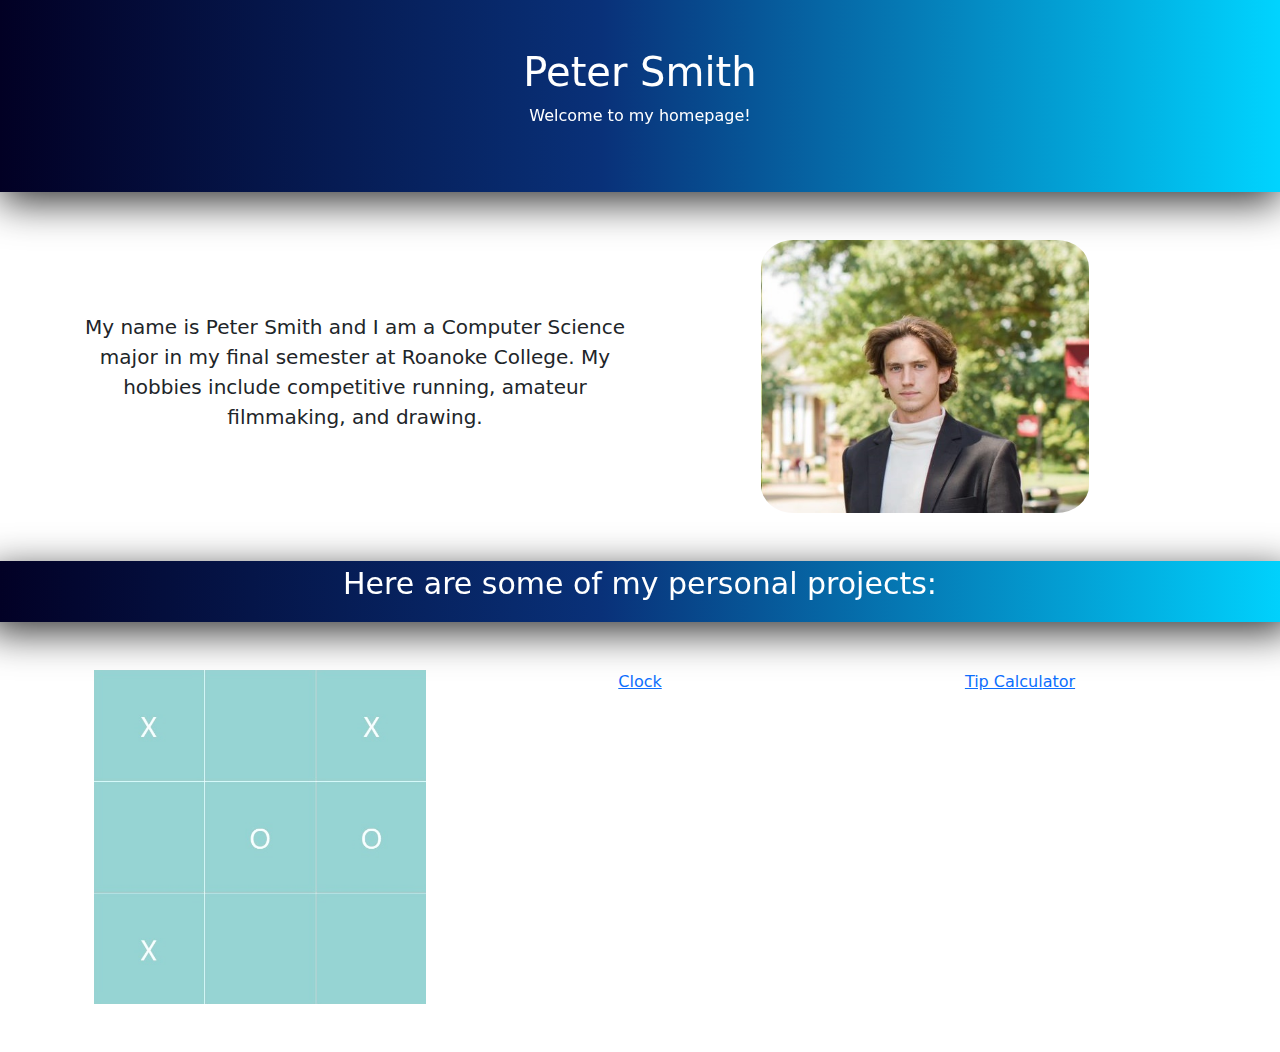
<file: index.html>
<!-- COPYRIGHT PETER SMITH 2022 -->
<!DOCTYPE html>
<html>

<head>
	<title>Peter Smith</title>
	<meta charset ="utf-8">
	<meta name="viewport" content="width=device-width, initial-scale = 1">	
	<link href="https://cdn.jsdelivr.net/npm/bootstrap@5.2.1/dist/css/bootstrap.min.css" rel="stylesheet">
  	<script src="https://cdn.jsdelivr.net/npm/bootstrap@5.2.1/dist/js/bootstrap.bundle.min.js"></script>
	<link rel = "stylesheet" href = "index.css">
</head>
<body>
	
	<div class = "container-fluid p-5 text-white text-center header-gradient">
		<h1> Peter Smith</h1>
		<p> Welcome to my homepage!</p>
	</div>


	<div class = "container mt-5 justify-content-end">
		<div class = "row h-100 text-center">
			<div class = "col mt-5">
				<br>
				<p style = "font-size:20px;"> My name is Peter Smith and I am a Computer Science major in my final semester at Roanoke College. My hobbies include competitive running, amateur filmmaking, and drawing.</p>
			</div>
			<div class = "col h-100">
				<img src = "http://pmsmith0491.github.io/res/peter.jpg" alt = "Peter Smith" style = "width:60%; height:60%; object-fit:cover; border-radius:10%;">
			</div>
		</div>
	</div>

	<div class = "row h-100 mt-5 text-center header-gradient text-white">
			<p style = "font-size: 30px;"> Here are some of my personal projects: </p>
	</div>


	<div class ="container mt-5 mb-5">
		<div class = "row text-center">
				
			<div class = "col-sm-4">
				<div class = "container">
					<a href = "http://pmsmith0491.github.io/tictactoe.html">
						<img src = "http://pmsmith0491.github.io/res/tictactoe.jpg" class = "imagelink">
						<div class = "overlay">
							<div class = "text">2-Player TicTacToe</div>
						</div>
					</a>
				</div>
			</div>
			<div class = "col-sm-4" class = "container">
				<a href = "http://pmsmith0491.github.io/clock.html">Clock</a>			
			</div>		
			<div class = "col-sm-4" class = "container">
				<a href = "http://pmsmith0491.github.io/tipcalculator.html">Tip Calculator</a>			
			</div>					
		</div>	
	</div>


</body>
</html>
</file>
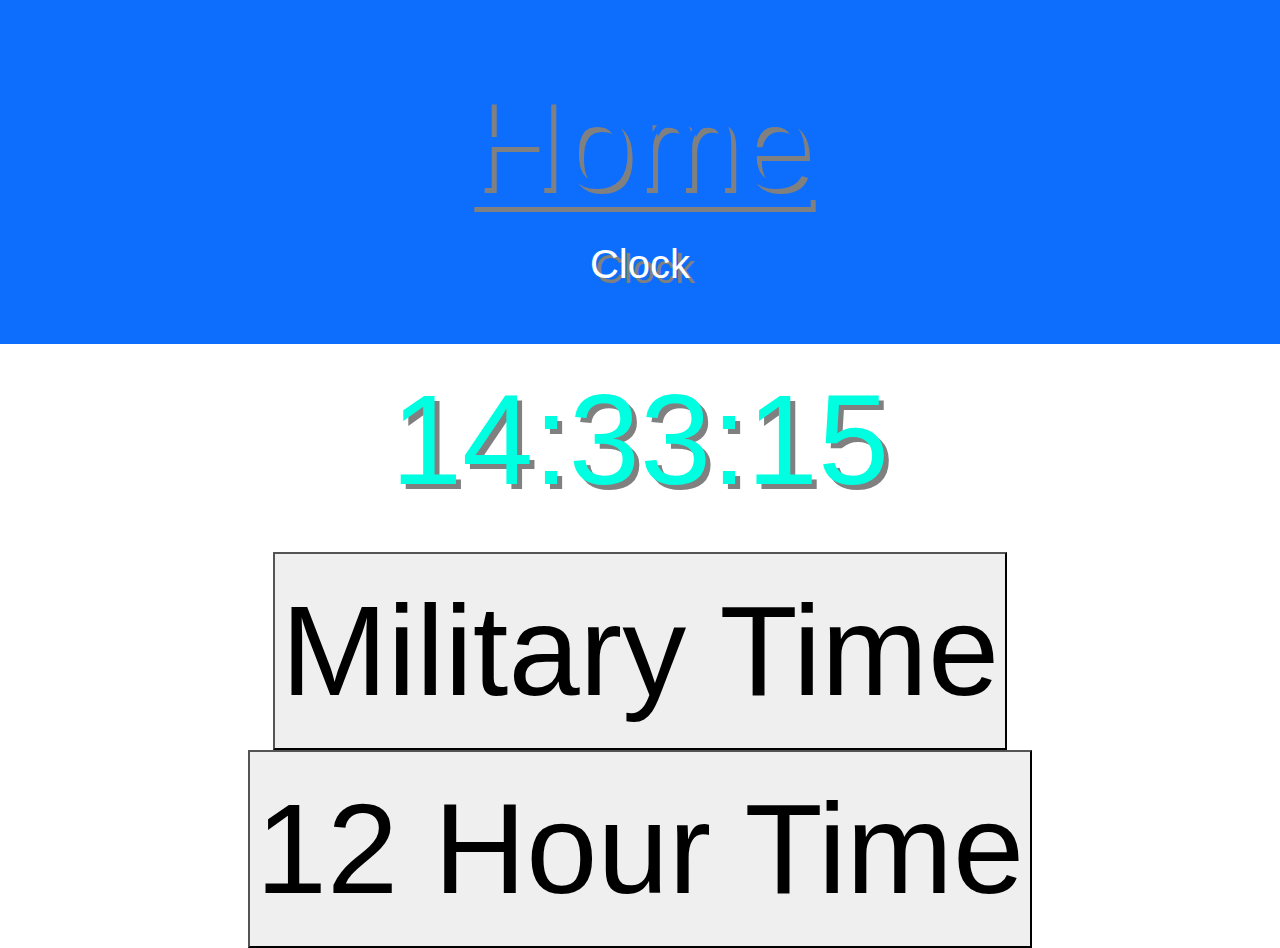
<file: clock.html>
<!DOCTYPE html>

<html>

<head>

	<meta charset ="utf-8">
	<meta name="viewport" content="width=device-width, initial-scale = 1">	
	<link href="https://cdn.jsdelivr.net/npm/bootstrap@5.2.1/dist/css/bootstrap.min.css" rel="stylesheet">
  	<script src="https://cdn.jsdelivr.net/npm/bootstrap@5.2.1/dist/js/bootstrap.bundle.min.js"></script>

<style>

body {
  font-size: 128px;
  color: rgb(0, 255, 225);
  font-family: Arial;
  text-align: center;
  text-shadow: 5px 5px gray;
}
</style>


</head>

<body>

<script>

var twelveHours = false;

//PRE:
//POST: changes the text of element with id = 'time' to
//      contain the current time in format hh:mm:ss
function showTime() {
  var date = new Date();
  var hours = date.getHours();
  var minutes = date.getMinutes();
  var seconds = date.getSeconds();
  var time = toTwelveHours(hours, minutes, seconds);
  document.getElementById("time").innerHTML = time;
  var t = setTimeout(function(){ showTime() }, 1000);
}

//PRE: i is a well defined number greater than or equal to 0
//POST: if i is less than 10, return a string 0+i.
function addZero(i) {
  if (i < 10) {
    i = "0" + i;
  }
  return i;
}

//PRE: hours, minutes, and seconds are well defined
//POST: returns a string of format hh:mm:ss, and said string
//      is in 12 hour format iff twelveHours == true
function toTwelveHours(hours, minutes, seconds) {

  var result;
  var timeOfDay = "";

  if(twelveHours) {
    timeOfDay = " AM";
    if(hours == 0) {
      hours = 12;
    } else if(hours >= 12) {
      timeOfDay = " PM";
      if(hours > 12) {
        hours -= 12;
      }
    }
  }

  hours = addZero(hours);
  minutes = addZero(minutes);
  seconds = addZero(seconds);

  result = hours + ":" + minutes + ":" + seconds + timeOfDay;
  return(result);
}

//PRE:
//POST: twelveHours = false
function militaryTime() {
  twelveHours = false;
}

//PRE:
//POST: twelveHours = true
function twelveHourTime() {
  twelveHours = true;
}

</script>

   <div class = "container-fluid p-5 bg-primary">	
			<a href = "https://pmsmith0491.github.io/">Home</a>
			<div class = "text-white text-center">
				<h1>Clock</h1>
			</div>
	</div>

  <p id = "time"></p>

  <button id = "militaryTime" onclick = "militaryTime()">Military Time</button>
  <button id = "twelveHourTime" onclick = "twelveHourTime()">12 Hour Time</button>


  <script>
  showTime();
  </script>

</body>


</html>
</file>
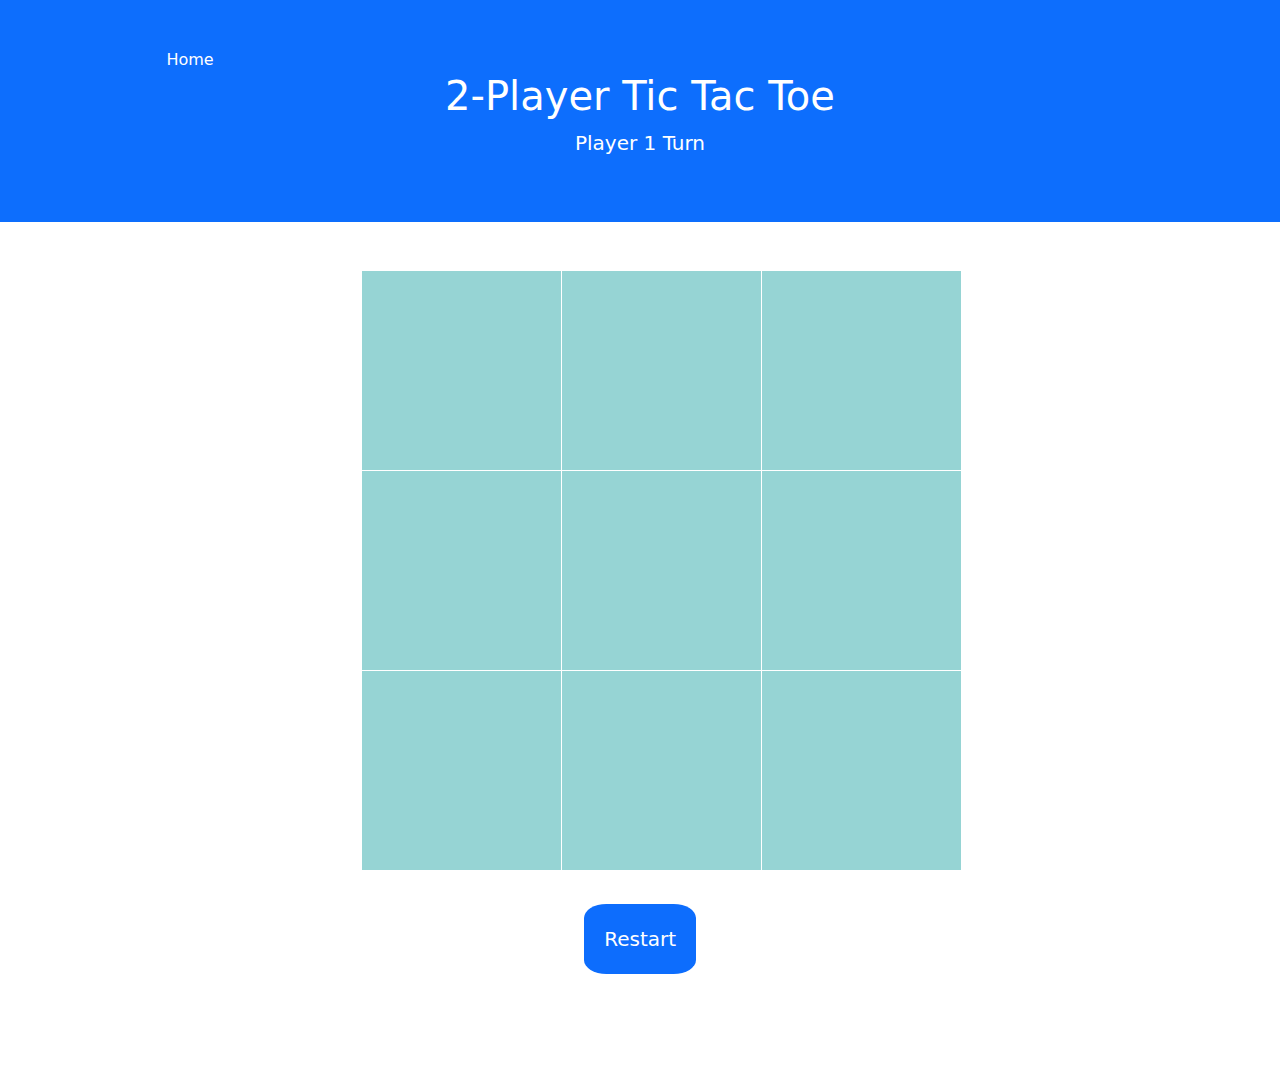
<file: tictactoe.html>
<!-- COPYRIGHT PETER SMITH 2022-->
<!DOCTYPE html>

<html>		

	<head>
		<meta charset ="utf-8">
		<meta name="viewport" content="width=device-width, initial-scale = 1">	
		<link href="https://cdn.jsdelivr.net/npm/bootstrap@5.2.1/dist/css/bootstrap.min.css" rel="stylesheet">
  		<script src="https://cdn.jsdelivr.net/npm/bootstrap@5.2.1/dist/js/bootstrap.bundle.min.js"></script>

		<style>
			tr, table {
				border: 1px solid white;
				border-collapse: collapse;
				margin-left: 25%;
			}

			td {
				width: 200px;
				height: 200px;
				border: 1px solid white;
				border-collapse: collapse;
				background-color: #96D4D4;
			}
		
			a {
				margin: 10%;
				color: white;
				text-align: left;
				text-decoration: none;
			}

			.cell {
				font-size: 50px;
				color: white;
				text-align: center;
				background: transparent;
				border: none;
				width: 100%;
				height: 100%;
			}

			.restart {
				margin-top: 3%;
				margin-left: 45%;
				margin-bottom: 10%;
				background-color: #0d6dfd;
				border: none;
				border-radius: 20%;
				padding: 20px;
				color: white;
				font-size: 20px;
			}

			.turn {
				font-size: 20px;
			}
		</style>
	</head>


	<body>
		<div class = "container-fluid p-5 bg-primary">	
			<a href = "https://pmsmith0491.github.io/">Home</a>
			<div class = "text-white text-center">
				<h1> 2-Player Tic Tac Toe</h1>
				<p class = "turn" id = "turn">Player 1 Turn </p>
			</div>
		</div>

		<div class = "container mt-5 align-items-center" >
			<div id = "table"> </div>
			<button class = "restart" id = "Restart" onclick = "clearTable()">Restart</button>
		</div>

		<script>
			var turn = 1; // current player turn.
			var nextTurn = false; // true iff current player has made their turn. 
			var size = 0; // size of the board, to be used in a future implementation for nxn boards. 
			var winner = false; // true iff a player is declared winner

			//PRE: There exists a table with id = "board".
			//     numRows is a valid integer, numCols is a valid integer. 
			//POST: the webpage contains an empty numRows x numCols table.
			function generateTable(numRows, numCols) {
				var tableInnerHTML = "<table id = \"board\">"; // stores innerHTML we want to insert into id = "board" 
				size = numRows;
				for(let i = 0; i < numRows; i++) {
					tableInnerHTML += "<tr id = \"row\">";
					for(let j = 0; j < numCols; j++) {
						tableInnerHTML += "<td> <button class = \"cell\" onclick = \"markCell(this)\"> </td>";
					} 
					tableInnerHTML += "</tr>"
				} 
				tableInnerHTML += "</table>"
				//ASSERT: tableInnerHTML contains HTML that will generate a numRows x numCols table when inserted into "board" 					
				document.getElementById("table").innerHTML = tableInnerHTML;
			}			


			//PRE: there exists a table with id = "board"
			//POST: table with id = "board" is a blank 3x3 table
			function clearTable() {
				document.getElementById("board").innerHTML = "";
				document.getElementById("turn").innerHTML = "Player 1 Turn";
				turn = 1;
				nextTurn = false;
				winner = false;
				generateTable(3,3);
			}
		
			//PRE: button is a well defined button.
			//POST: button contains text "X", "O", or " ".
			function markCell(button) {
				if(button.innerHTML != "X" && button.innerHTML != "O" && !winner) {
					if(turn == 1) {
						document.getElementById("turn").innerHTML = "Player 2 Turn";
						button.innerHTML = "X";
						turn = 2;
						nextTurn = true;
					} else if (turn == 2) {
						document.getElementById("turn").innerHTML = "Player 1 Turn";
						button.innerHTML = "O";
						turn = 1;
						nextTurn = true;
					}
					checkWinner();
				}	
			}


			//PRE: there is a 3x3 table with the same "board"
			//POST: either player 1 is the winner, player 2 is the winner, or nobody is the winner. 
			function checkWinner() {
				const spacevalues = document.getElementsByClassName("cell");
				var spaces = [];
				var latestMark = "";
				
				for (let i = 0; i < spacevalues.length; i++) {
					spaces.push(spacevalues[i].innerHTML)
				}
				
				for(let i = 0; i < size; i++) {
					//check cols
					var index = size * i;
					if(spaces[index] == "X" || spaces[index] == "O" ) {
						if(spaces[index] == spaces[index + 1] && spaces[index] == spaces[index + 2]) {
							winner = true;
							latestMark = spaces[index];
						}
					} 
					// check cols
					if (spaces[i] == "X" || spaces[i] == "O") {
						 if(spaces[i] == spaces[i + 3] && spaces[i] == spaces[i + 6]) {
							winner = true;
							latestMark = spaces[i];
						}
					}
				}

				//check diagonal and antidiagonal (I know there are magic numbers, I'll clean this up eventually)  
				if(spaces[4] == "X" || spaces[4] == "O") {
					//ASSERT: Middle element of 3x3 board is either a X or O. 
					if((spaces[0] == spaces[4] && spaces[4] == spaces[8]) || (spaces[6] == spaces[4] && spaces[4] == spaces[2])) {
						winner = true;
						latestMark = spaces[4];
					}
				}
				if(winner)
					printWinner(latestMark);
					
			}

			
			//PRE: the board contains 3 X or 3 O in a row 
			//POST: winner is declared 
			function printWinner(latestMark) {
				if(latestMark == "X") {	
					document.getElementById("turn").innerHTML = "Player 1 is the winner!";
				} else {
					document.getElementById("turn").innerHTML = "Player 2 is the winner!";
				}
			}

			generateTable(3, 3); // generate an empty 3x3 table. 

		</script>
	</body>
</html>
</file>
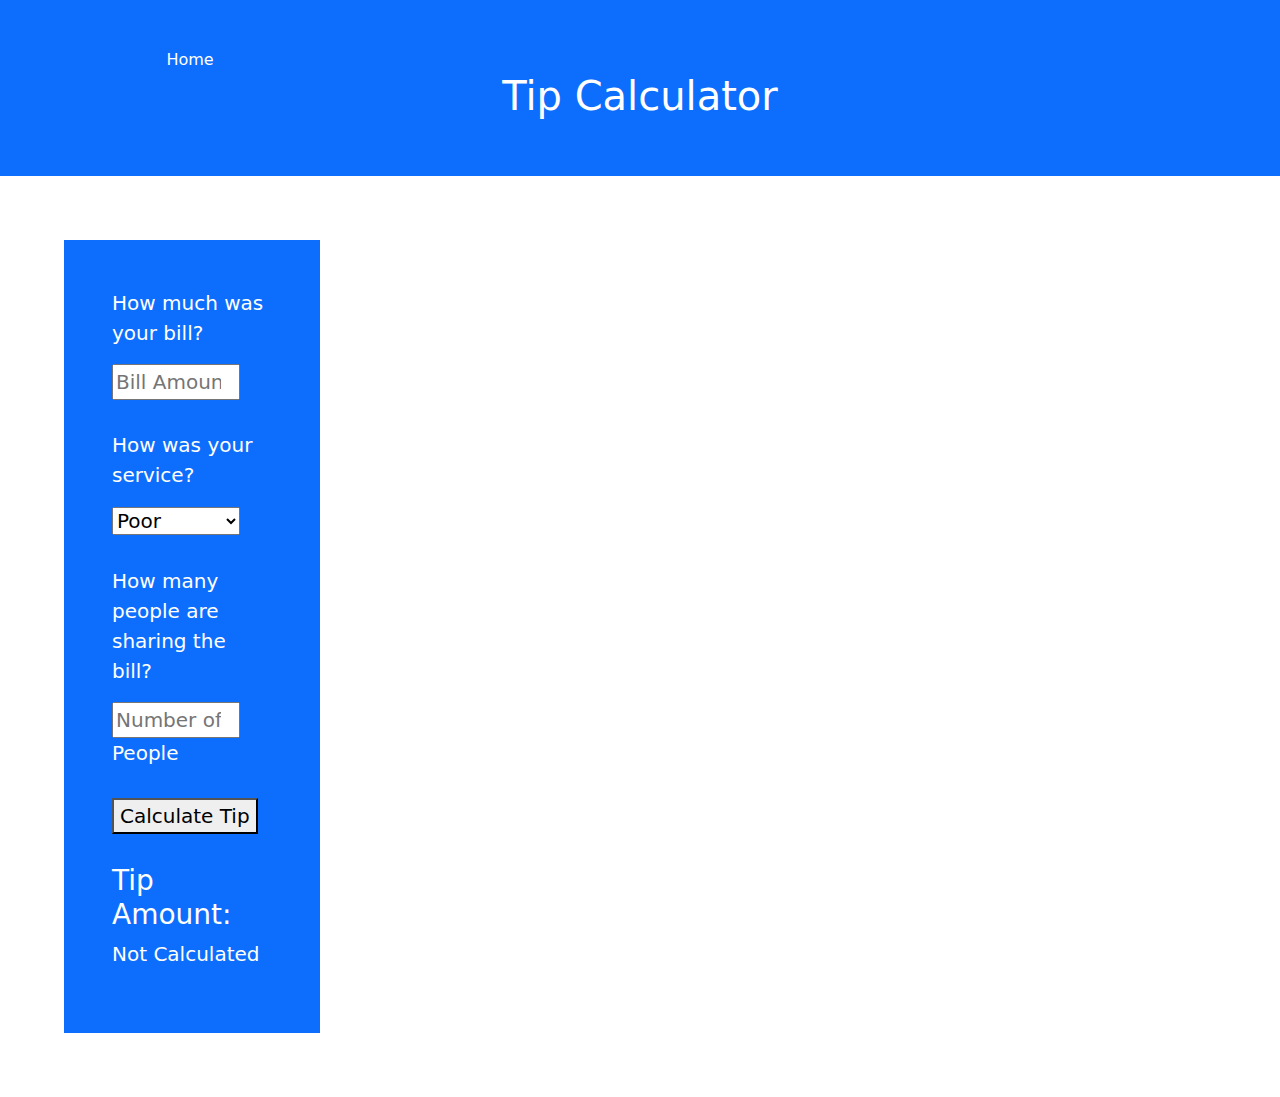
<file: tipcalculator.html>
<!DOCTYPE html>

<html>

<head>
	<title>Peter Smith</title>
	<meta charset ="utf-8">
	<meta name="viewport" content="width=device-width, initial-scale = 1">	
	<link href="https://cdn.jsdelivr.net/npm/bootstrap@5.2.1/dist/css/bootstrap.min.css" rel="stylesheet">
  	<script src="https://cdn.jsdelivr.net/npm/bootstrap@5.2.1/dist/js/bootstrap.bundle.min.js"></script>


    <style>
        a {
			margin: 10%;
			color: white;
			text-align: left;
			text-decoration: none;
		}
        form {
            color: white;
            font-size: 20px;
            text-align: left;
            width: 20%;
            margin: 5%;
            border: none; 
        }
        input {
            width: 80%;
        }
        select {
            width:80%;
        }

    </style>

</head>


<body>


  <script>


  //PRE:
  //POST: the element with id = "tip" contains
  //      an integer with the dollar amount of the tip.
  function calculateTip() {
    var billAmount = document.getElementById("billAmount").value;
    var service = document.getElementById("service").value;
    var numPeople = document.getElementById("numPeople").value;
    var tipPercent = calculateTipPercentage(service);


    if(numPeople > 0 && billAmount > 0) {
      var tip = (billAmount * tipPercent)/numPeople;
      document.getElementById("tip").innerHTML = "$ " + tip.toFixed(2);
    } else {
      document.getElementById("tip").innerHTML = "<span style = 'color:red'>Error: A value was less than or equal to 0.</span>";
    }
  }

  //PRE: serivce is a well defined string
  //POST: returns 0.1, 0.15, 0.2, or 0.3 if
  // service is poor, fair, good, or excellent respectively.
  function calculateTipPercentage(service) {
    var tipPercent = 0.0;

    if(service == "poor") {
      tipPercent = 0.1;
    } else if (service == "fair") {
      tipPercent = 0.15;
    } else if (service == "good") {
      tipPercent = 0.2;
    } else if (service == "excellent") {
      tipPercent = 0.3;
    }

    return(tipPercent);

  }

  </script>


  <div class = "container-fluid p-5 bg-primary">	
			<a href = "https://pmsmith0491.github.io/index.html">Home</a>
			<div class = "text-white text-center">
				<h1> Tip Calculator</h1>
			</div>
  </div>


  <div>
    <form class = "p-5 bg-primary">
      <p>How much was your bill?</p>
      <input type = "number" placeholder = "Bill Amount in USD" id = "billAmount">
      <br>
      <br>
      <p>How was your service?</p>
      <select id = "service">
        <option value = "poor">Poor</option>
        <option value = "fair">Fair</option>
        <option value = "good">Good</option>
        <option value = "excellent">Excellent</option>
      </select>
      <br>
      <br>
      <p>How many people are sharing the bill?</p>
      <input type = "number" placeholder = "Number of People" id = "numPeople"> People
      <br>
      <br>
      <button type = "button" onclick = "calculateTip()">Calculate Tip</button>
      <br>
      <br>
      <h3>Tip Amount:</h3>
       <p id = "tip">Not Calculated</p>
    </form>
  </div>

</body>


</html>
</file>
<file: index.css>
.container {
  position: relative;
  width: 100%;
}

.imagelink {
  display: block;
  width: 100%;
  height: auto;
}


.overlay {
  position: absolute;
  top: 0;
  bottom: 0;
  left: 0;
  right: 0;
  height: 100%;
  width: 100%;
  opacity: 0;
  transition: .5s ease;
  background-color: #424242;
}

.container:hover .overlay {
  opacity: 0.8;
}

.text {
  color: white;
  font-size: 20px;
  position: absolute;
  top: 50%;
  left: 50%;
  -webkit-transform: translate(-50%, -50%);
  -ms-transform: translate(-50%, -50%);
  transform: translate(-50%, -50%);
  text-align: center;
}

.header-gradient {
   background: linear-gradient(90deg, rgba(2,0,36,1) 0%, rgba(9,49,121,1) 47%, rgba(0,212,255,1) 100%);
   filter: drop-shadow(0px 10px 20px #323232);
}
</file>
